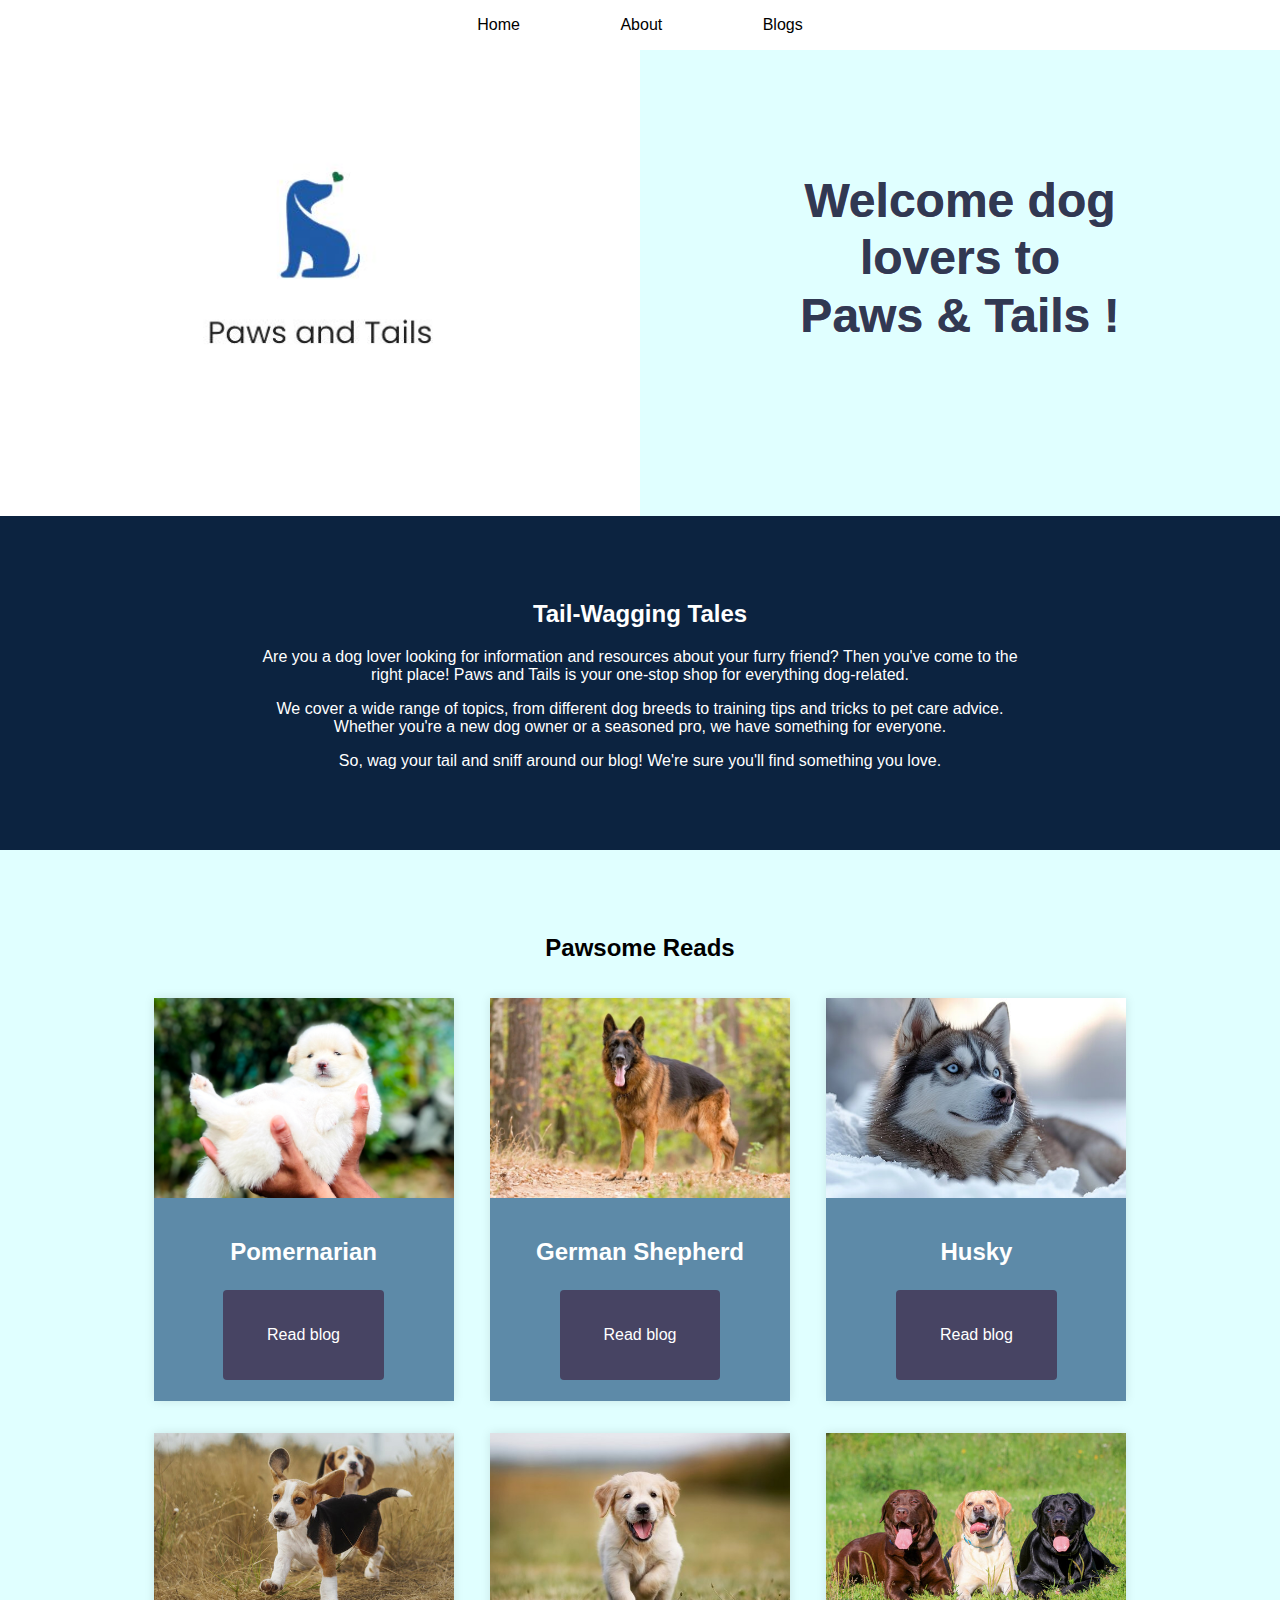
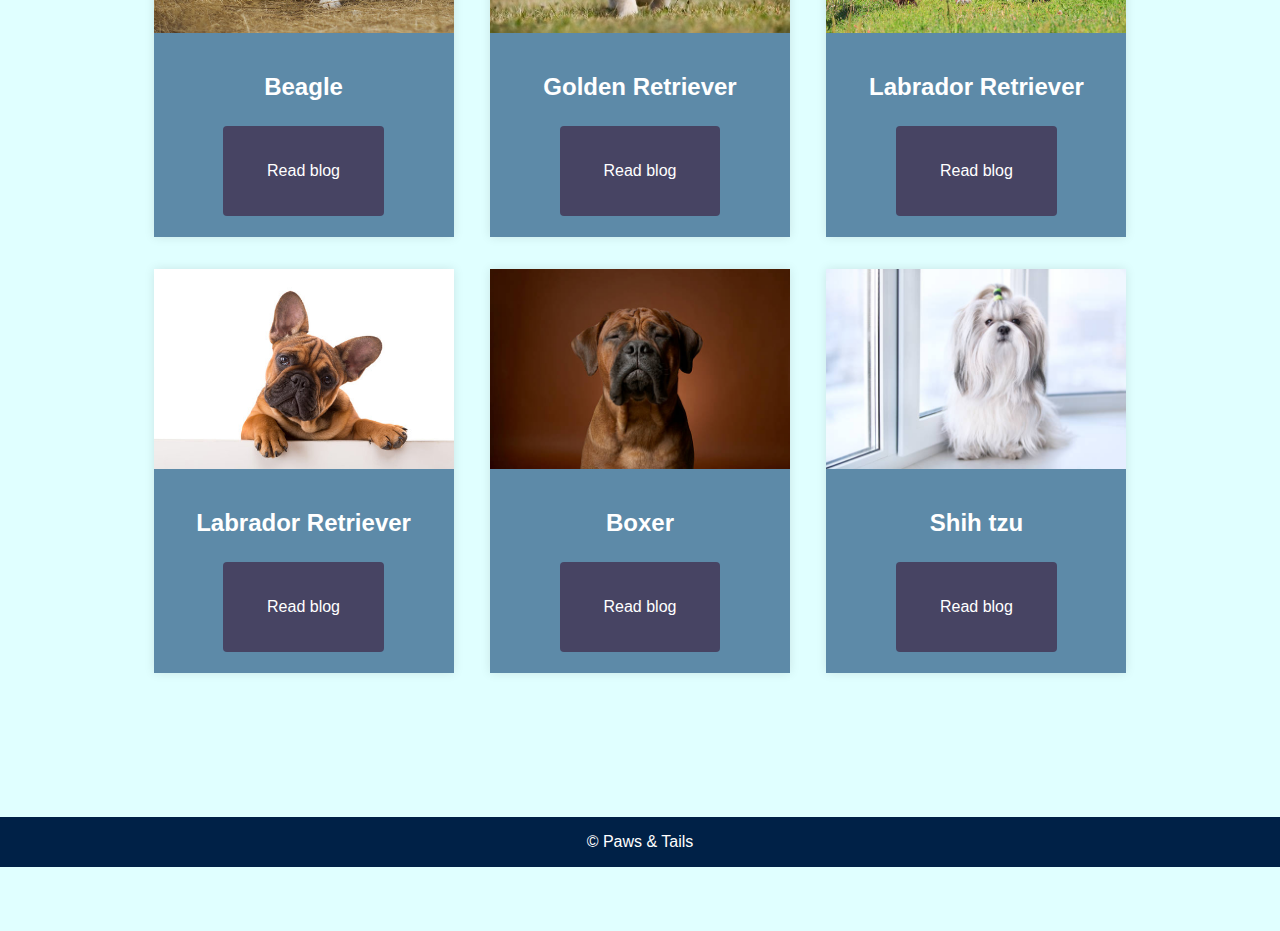
<file: index.html>
<!DOCTYPE html>
<html lang="en">
<head>
  <meta charset="UTF-8">
  <meta name="viewport" content="width=device-width, initial-scale=1.0">
  <title>Fixed Navigation Bar</title>
  <link rel="stylesheet" href="/Text-animation.css">
  <link rel="stylesheet" href="/buttons.css">
  <link rel="stylesheet" href="/index.css">

</head>
<body>
<!-- navigation bar -->
  <div class="navbar">
    <a href="#home" class="underline-hover">Home</a>
    <a href="#about" class="underline-hover">About</a>
    <a href="#blogs" class="underline-hover">Blogs</a>
  </div>

  <div id="home" class="section" style="padding: 0em;">
    <!-- <h2>Home Section</h2> -->
    <div class="hero">
        <div class="left">
            <img src="/assests/paws.jpeg" alt="" class="welcomepic">
        </div>
        <div class="right">
            <p class="cool">
                <span data-text="Welcome">Welcome</span>
                <span data-text="dog">dog</span>
                <span data-text="lovers">lovers</span>
                <span data-text="to">to</span>
                <span data-text="Paws">Paws</span>
                <span data-text="&">&</span>
                <span data-text="Tails">Tails</span>
                <span data-text="!">!</span>
            </p>	    
        </div>
    </div>
  </div>
<!-- about -->
  <div id="about" class="section" style="color: white;background-color: #0C2340" >
    <h2>Tail-Wagging Tales</h2>
    <div class="paraContainer">
        <p>Are you a dog lover looking for information and resources about your furry friend? Then you've come to the right place! Paws and Tails is your one-stop shop for everything dog-related.</p>

       <p> We cover a wide range of topics, from different dog breeds to training tips and tricks to pet care advice. Whether you're a new dog owner or a seasoned pro, we have something for everyone.</p>
        
       <p> So, wag your tail and sniff around our blog! We're sure you'll find something you love.</p><!-- Your about content here -->


    </div>
  </div>
<!-- blog section -->
  <div id="blogs" class="section">
    
    <h2>Pawsome Reads</h2>
    
    <!-- pomeranian -->
    <div class="card">
        <img src="/assests/pomernarian.jpg" alt="Pomernarian">
            <div class="card-content">
                <h2>Pomernarian </h2>
                <a href="/blogs/Pomernarian.html"><button class="button" style="vertical-align:middle"><span>Read blog</span></button></a>
            
            </div>
    </div>

    <!-- pomeranian -->
    <div class="card">
        <img src="/assests/germen shepherd.jpeg" alt="Pomernarian">
            <div class="card-content">
                <h2>German Shepherd</h2>
                <a href="/blogs/germen shepherd.html"><button class="button" style="vertical-align:middle"><span>Read blog</span></button></a>
            
            </div>
    </div>

    <!-- pomeranian -->
    <div class="card">
        <img src="/assests/husky.jpg" alt="Pomernarian">
            <div class="card-content">
                <h2>Husky </h2>
                <a href="/blogs/husky.html"><button class="button" style="vertical-align:middle"><span>Read blog</span></button></a>
            
            </div>
    </div>

    <!-- beagle -->
    <!-- pomeranian -->
    <div class="card">
        <img src="/assests/beagle.jpg" alt="Pomernarian">
            <div class="card-content">
                <h2>Beagle </h2>
                <a href="/blogs/beagle.html"><button class="button" style="vertical-align:middle"><span>Read blog</span></button></a>
            
            </div>
    </div>

    <div class="card">
        <img src="/assests/goldenretriever.jpg" alt="Pomernarian">
            <div class="card-content">
                <h2>Golden Retriever</h2>
                <a href="/blogs/goldenretriever.html"><button class="button" style="vertical-align:middle"><span>Read blog</span></button></a>
            
            </div>
    </div>

    <div class="card">
        <img src="/assests/labradorretriever.jpg" alt="Pomernarian">
            <div class="card-content">
                <h2>Labrador Retriever</h2>
                <a href="/blogs/Labrador Retriever.html"><button class="button" style="vertical-align:middle"><span>Read blog</span></button></a>
            
            </div>
    </div>

    <div class="card">
        <img src="/assests/frenchbuldog.jpg" alt="Pomernarian">
            <div class="card-content">
                <h2>Labrador Retriever</h2>
                <a href="/blogs/French Bulldog.html"><button class="button" style="vertical-align:middle"><span>Read blog</span></button></a>
            
            </div>
    </div>
    
    <div class="card">
        <img src="/assests/boxer.jpg" alt="Pomernarian">
            <div class="card-content">
                <h2>Boxer</h2>
                <a href="/blogs/boxer.html"><button class="button" style="vertical-align:middle"><span>Read blog</span></button></a>
            
            </div>
    </div>

    <div class="card">
        <img src="/assests/shihtzu.jpg" alt="Pomernarian">
            <div class="card-content">
                <h2>Shih tzu</h2>
                <a href="/blogs/shihtzu.html"><button class="button" style="vertical-align:middle"><span>Read blog</span></button></a>
            
            </div>
    </div>

    <!-- footer -->
    <footer style="margin-top: 10%;">
            <p>&copy; Paws & Tails</p>
    </footer>
  </div>
</body>
</html>
</file>
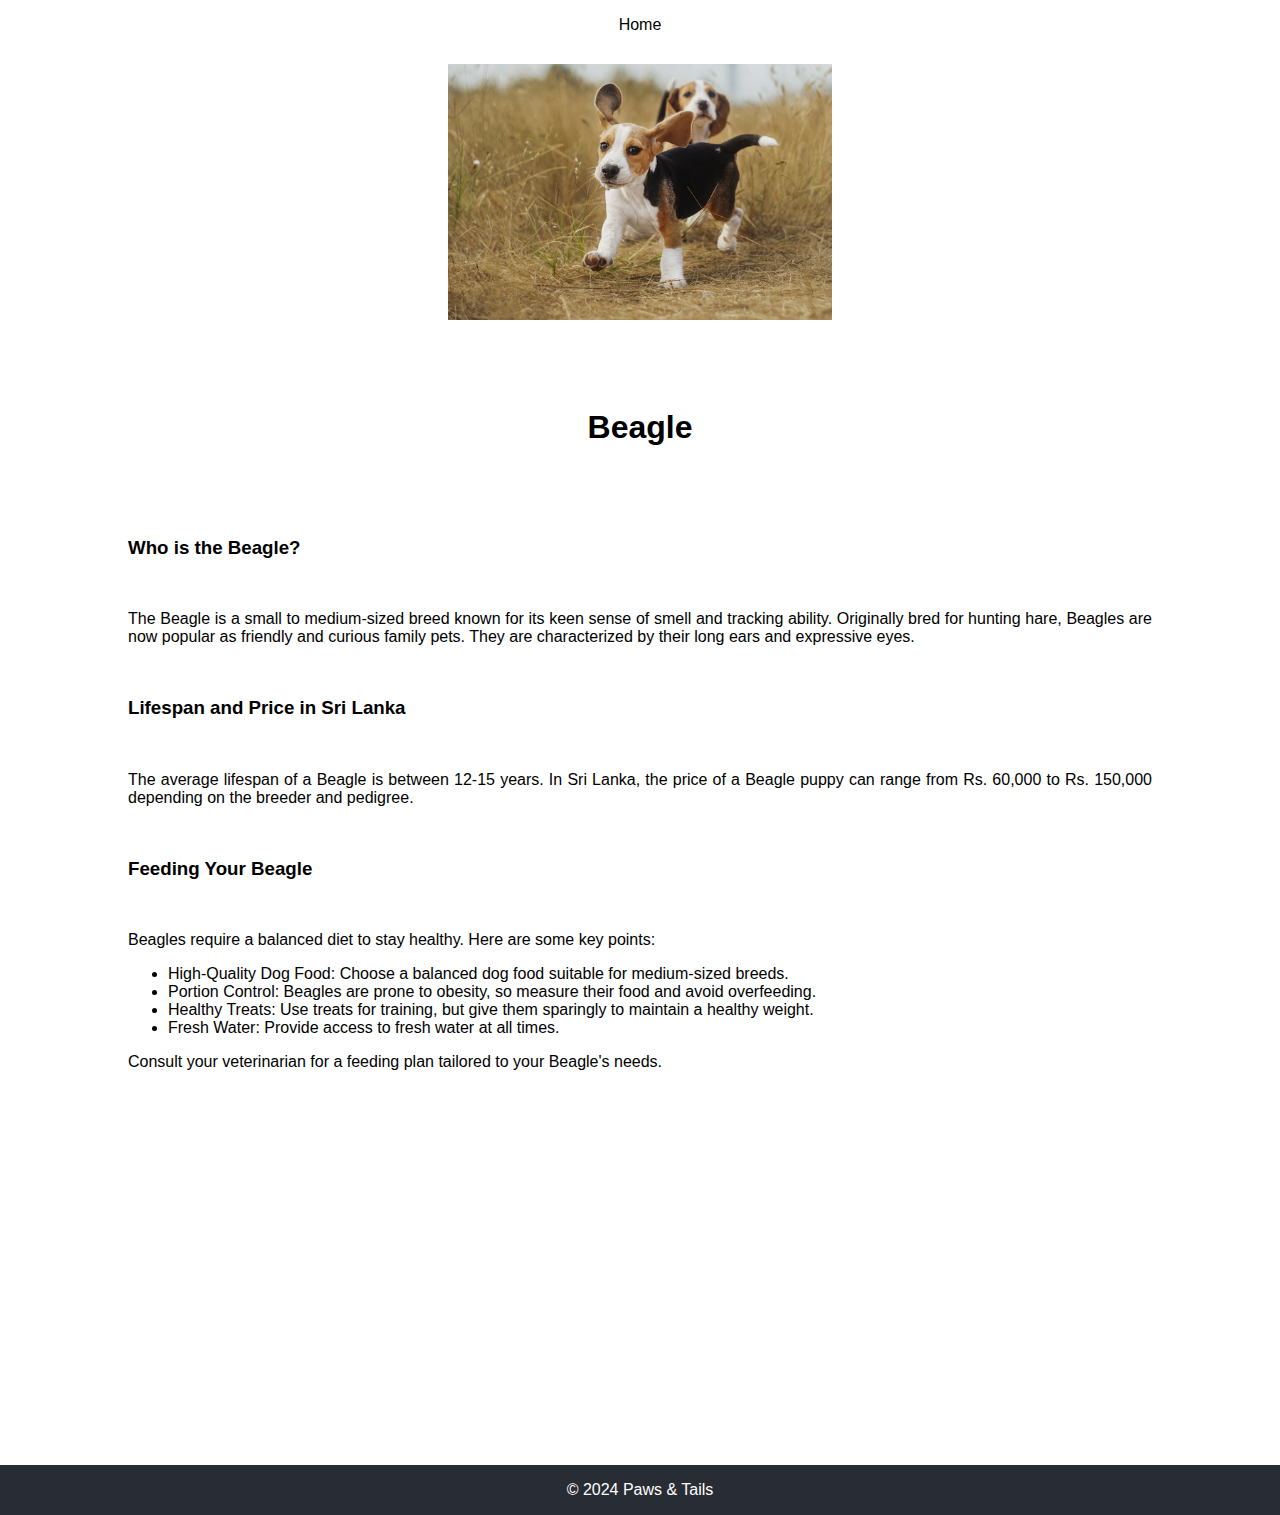
<file: blogs/beagle.html>
<!DOCTYPE html>
<html lang="en">
<head>
    <meta charset="UTF-8">
    <meta name="viewport" content="width=device-width, initial-scale=1.0">
    <title>Beagle</title>
    <link rel="stylesheet" href="/Blogsites.css">
</head>
<body>
    <div class="navbar">
        <a href="http://127.0.0.1:5500/index.html" class="underline-hover">Home</a>
    </div>
  
    <img src="/assests/beagle.jpg" alt="Beagle" class="image">
    <div class="contentBox">
        <h1>Beagle</h1>
        <br>
        <h3>Who is the Beagle?</h3>
        <p>The Beagle is a small to medium-sized breed known for its keen sense of smell and tracking ability. Originally bred for hunting hare, Beagles are now popular as friendly and curious family pets. They are characterized by their long ears and expressive eyes.</p>
        
        <h3>Lifespan and Price in Sri Lanka</h3>
        <p>The average lifespan of a Beagle is between 12-15 years. In Sri Lanka, the price of a Beagle puppy can range from Rs. 60,000 to Rs. 150,000 depending on the breeder and pedigree.</p>

        <h3>Feeding Your Beagle</h3>
        <p>Beagles require a balanced diet to stay healthy. Here are some key points:</p>
        <ul>
            <li>High-Quality Dog Food: Choose a balanced dog food suitable for medium-sized breeds.</li>
            <li>Portion Control: Beagles are prone to obesity, so measure their food and avoid overfeeding.</li>
            <li>Healthy Treats: Use treats for training, but give them sparingly to maintain a healthy weight.</li>
            <li>Fresh Water: Provide access to fresh water at all times.</li>
        </ul>
        <p>Consult your veterinarian for a feeding plan tailored to your Beagle's needs.</p>
    </div>
    <br>
    <footer>
        <p>&copy; 2024 Paws & Tails</p>
    </footer>
</body>
</html>
</file>
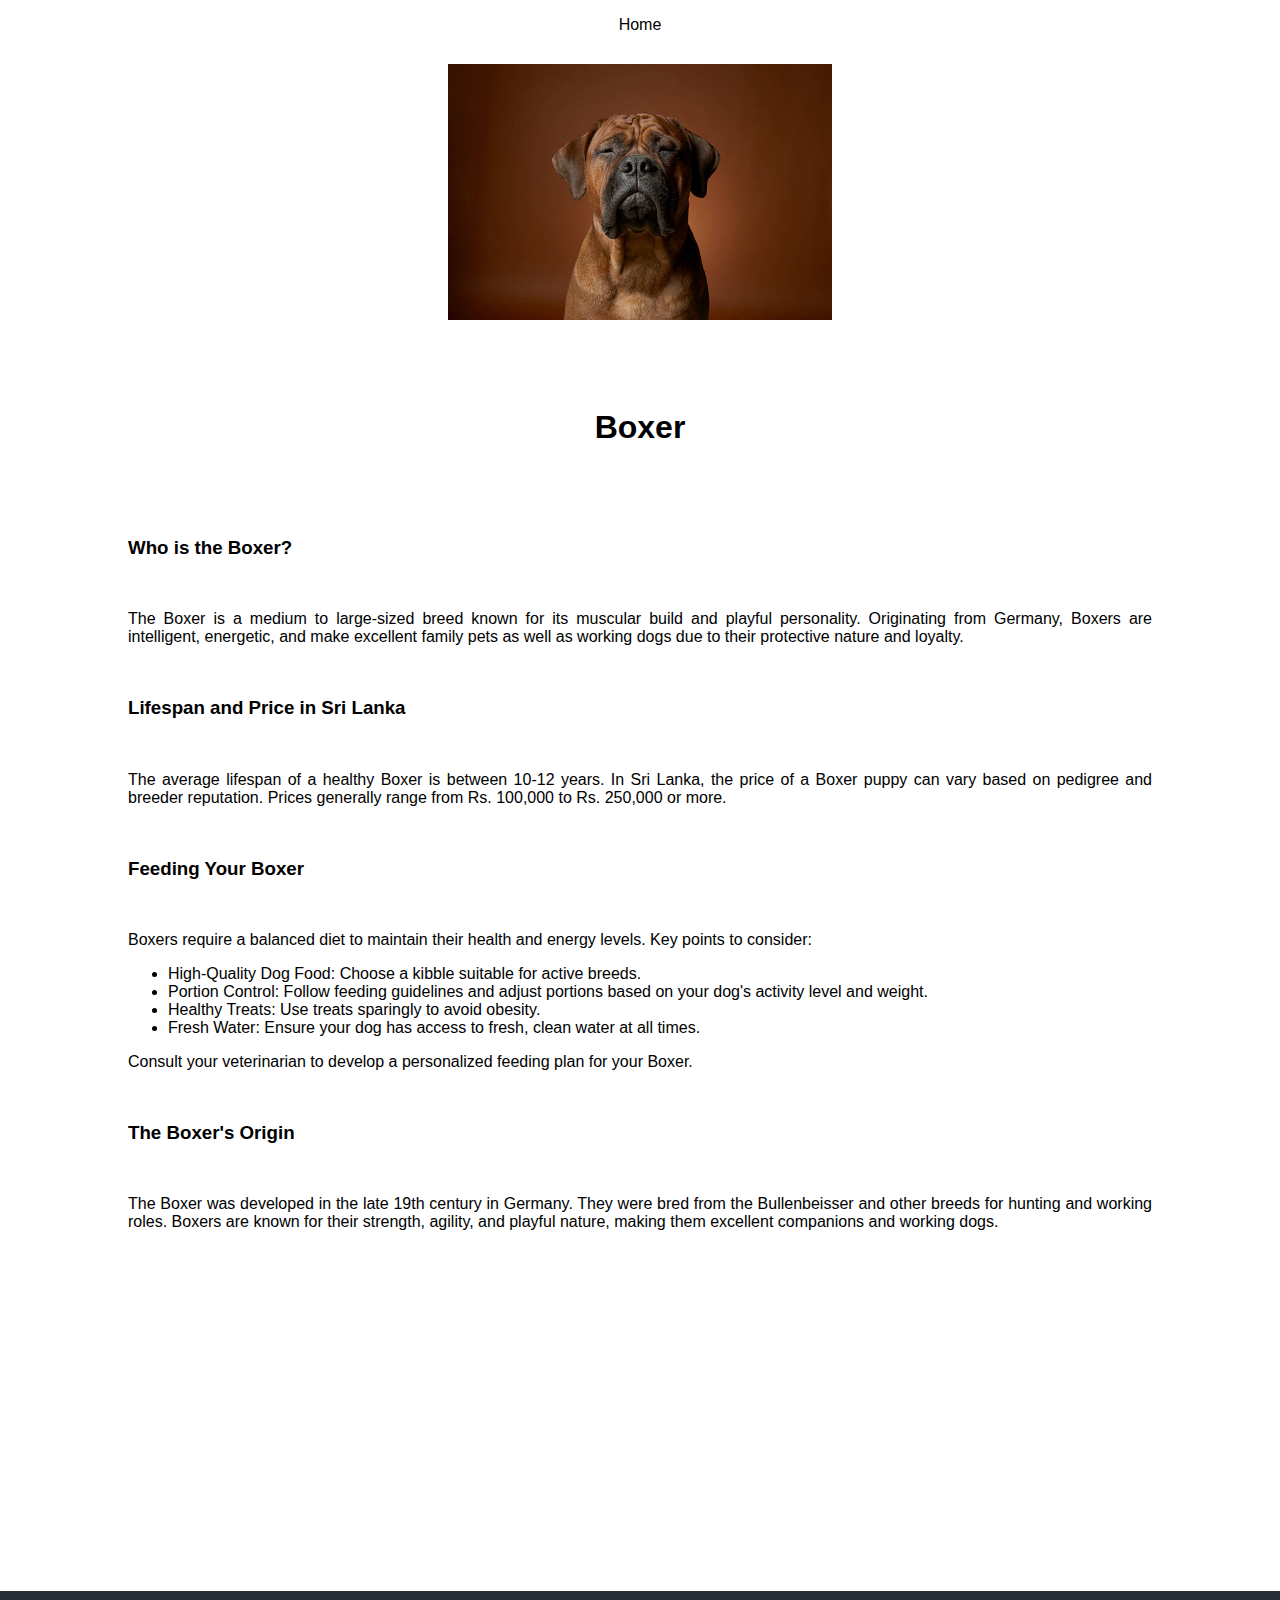
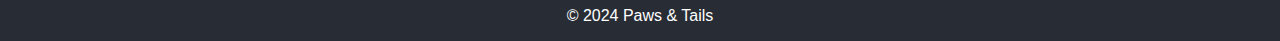
<file: blogs/boxer.html>
<!DOCTYPE html>
<html lang="en">
<head>
    <meta charset="UTF-8">
    <meta name="viewport" content="width=device-width, initial-scale=1.0">
    <title>Boxer</title>
    <link rel="stylesheet" href="/Blogsites.css">
</head>
<body>
    <div class="navbar">
        <a href="http://127.0.0.1:5500/index.html" class="underline-hover">Home</a>
    </div>
  
    <img src="/assests/boxer.jpg" alt="Boxer" class="image">
    <div class="contentBox">
        <h1>Boxer</h1>
        <br>
        <h3>Who is the Boxer?</h3>
        <p>The Boxer is a medium to large-sized breed known for its muscular build and playful personality. Originating from Germany, Boxers are intelligent, energetic, and make excellent family pets as well as working dogs due to their protective nature and loyalty.</p>
        
        <h3>Lifespan and Price in Sri Lanka</h3>
        <p>The average lifespan of a healthy Boxer is between 10-12 years. In Sri Lanka, the price of a Boxer puppy can vary based on pedigree and breeder reputation. Prices generally range from Rs. 100,000 to Rs. 250,000 or more.</p>

        <h3>Feeding Your Boxer</h3>
        <p>Boxers require a balanced diet to maintain their health and energy levels. Key points to consider:</p>
        <p>
            <ul>
                <li>High-Quality Dog Food: Choose a kibble suitable for active breeds.</li>
                <li>Portion Control: Follow feeding guidelines and adjust portions based on your dog's activity level and weight.</li>
                <li>Healthy Treats: Use treats sparingly to avoid obesity.</li>
                <li>Fresh Water: Ensure your dog has access to fresh, clean water at all times.</li>
            </ul>
        </p>
        <p>Consult your veterinarian to develop a personalized feeding plan for your Boxer.</p>

        <h3>The Boxer's Origin</h3>
        <p>The Boxer was developed in the late 19th century in Germany. They were bred from the Bullenbeisser and other breeds for hunting and working roles. Boxers are known for their strength, agility, and playful nature, making them excellent companions and working dogs.</p>
    </div>
    <footer>
        <p>&copy; 2024 Paws & Tails</p>
    </footer>
</body>
</html>
</file>
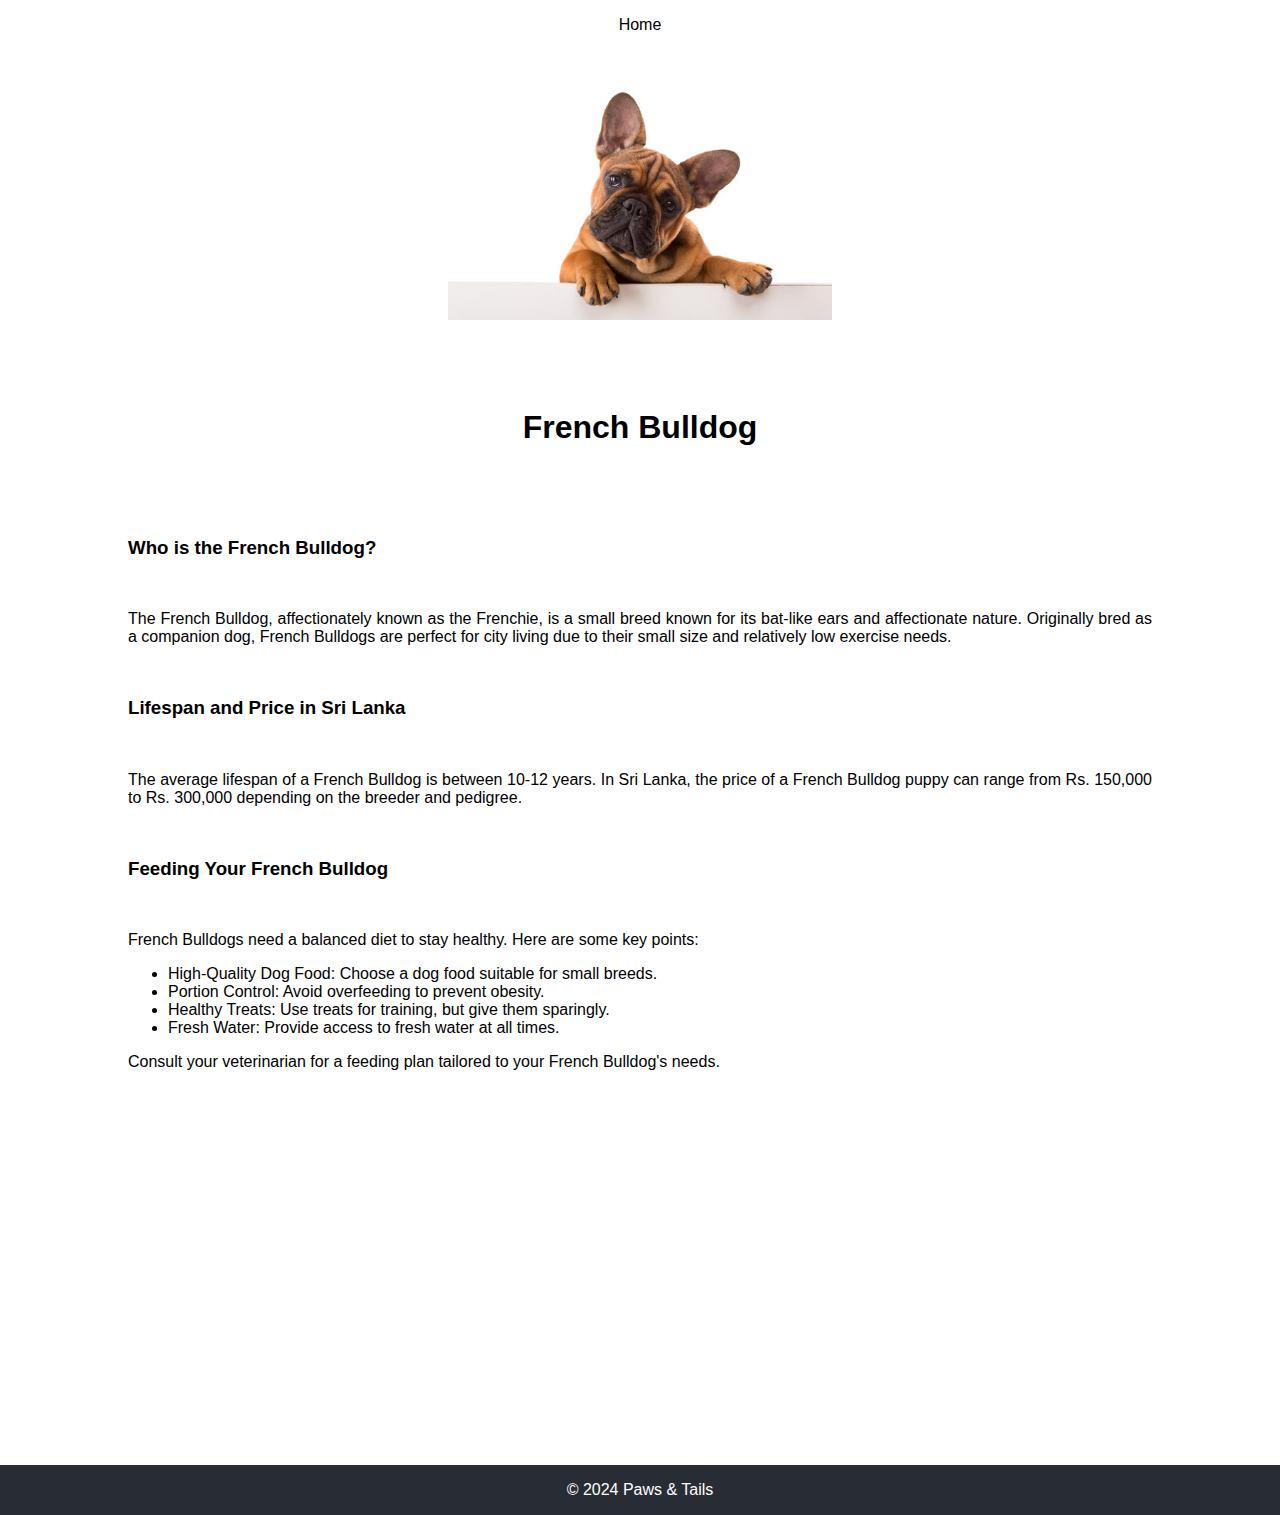
<file: blogs/French Bulldog.html>
<!DOCTYPE html>
<html lang="en">
<head>
    <meta charset="UTF-8">
    <meta name="viewport" content="width=device-width, initial-scale=1.0">
    <title>French Bulldog</title>
    <link rel="stylesheet" href="/Blogsites.css">
</head>
<body>
    <div class="navbar">
        <a href="http://127.0.0.1:5500/index.html" class="underline-hover">Home</a>
    </div>
  
    <img src="/assests/frenchbuldog.jpg" alt="French Bulldog" class="image">
    <div class="contentBox">
        <h1>French Bulldog</h1>
        <br>
        <h3>Who is the French Bulldog?</h3>
        <p>The French Bulldog, affectionately known as the Frenchie, is a small breed known for its bat-like ears and affectionate nature. Originally bred as a companion dog, French Bulldogs are perfect for city living due to their small size and relatively low exercise needs.</p>
        
        <h3>Lifespan and Price in Sri Lanka</h3>
        <p>The average lifespan of a French Bulldog is between 10-12 years. In Sri Lanka, the price of a French Bulldog puppy can range from Rs. 150,000 to Rs. 300,000 depending on the breeder and pedigree.</p>

        <h3>Feeding Your French Bulldog</h3>
        <p>French Bulldogs need a balanced diet to stay healthy. Here are some key points:</p>
        <ul>
            <li>High-Quality Dog Food: Choose a dog food suitable for small breeds.</li>
            <li>Portion Control: Avoid overfeeding to prevent obesity.</li>
            <li>Healthy Treats: Use treats for training, but give them sparingly.</li>
            <li>Fresh Water: Provide access to fresh water at all times.</li>
        </ul>
        <p>Consult your veterinarian for a feeding plan tailored to your French Bulldog's needs.</p>
    </div>
    <br>
    <footer>
        <p>&copy; 2024 Paws & Tails</p>
    </footer>
</body>
</html>
</file>
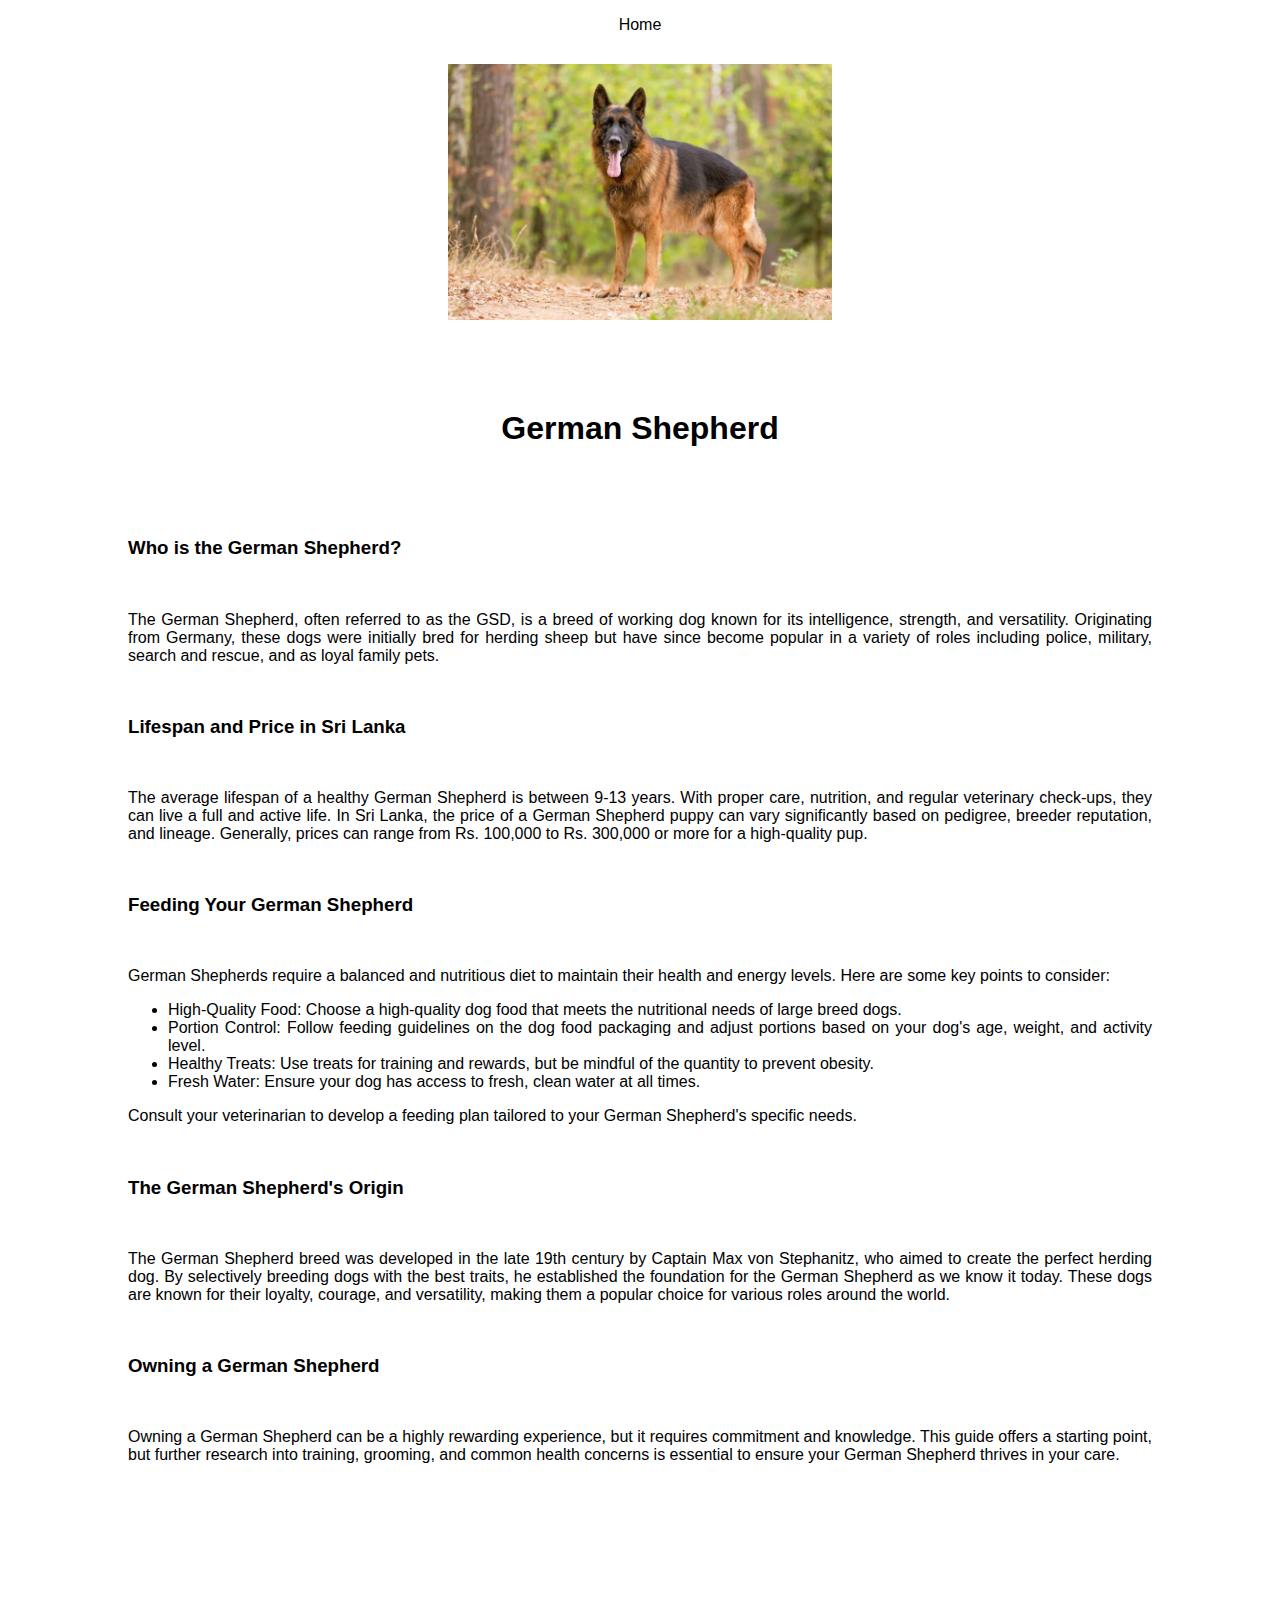
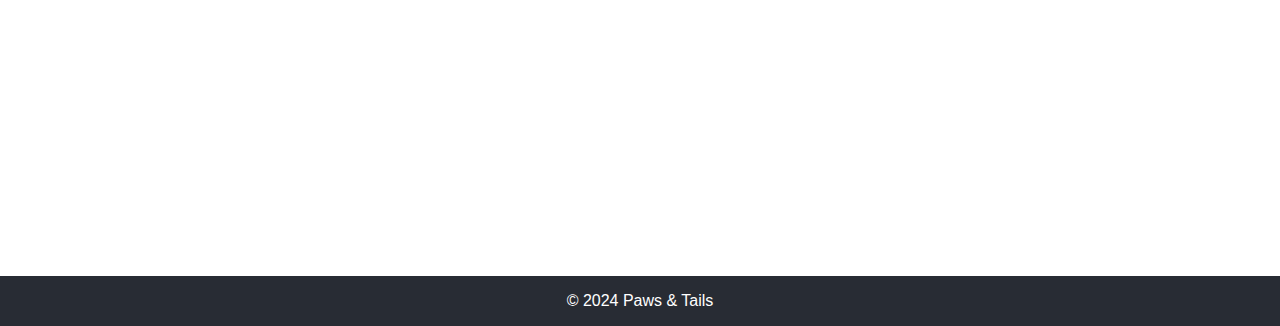
<file: blogs/germen shepherd.html>
<!DOCTYPE html>
<html lang="en">
<head>
    <meta charset="UTF-8">
    <meta name="viewport" content="width=device-width, initial-scale=1.0">
    <title>German Shepherd</title>
    <link rel="stylesheet" href="/Blogsites.css">
</head>
<body>
    <div class="navbar">
        <a href="http://127.0.0.1:5500/index.html" class="underline-hover">Home</a>
    </div>
  
    <img src="/assests/germen shepherd.jpeg" alt="German Shepherd" class="image">
    <div class="contentBox">
        <h1>German Shepherd</h1>
        <br>
        <h3>Who is the German Shepherd?</h3>
        <p>The German Shepherd, often referred to as the GSD, is a breed of working dog known for its intelligence, strength, and versatility. Originating from Germany, these dogs were initially bred for herding sheep but have since become popular in a variety of roles including police, military, search and rescue, and as loyal family pets.</p>
        
        <h3>Lifespan and Price in Sri Lanka</h3>
        <p>The average lifespan of a healthy German Shepherd is between 9-13 years. With proper care, nutrition, and regular veterinary check-ups, they can live a full and active life. In Sri Lanka, the price of a German Shepherd puppy can vary significantly based on pedigree, breeder reputation, and lineage. Generally, prices can range from Rs. 100,000 to Rs. 300,000 or more for a high-quality pup.</p>

        <h3>Feeding Your German Shepherd</h3>
        <p>German Shepherds require a balanced and nutritious diet to maintain their health and energy levels. Here are some key points to consider:</p>
        <p>
            <ul>
                <li>High-Quality Food: Choose a high-quality dog food that meets the nutritional needs of large breed dogs.</li>
                <li>Portion Control: Follow feeding guidelines on the dog food packaging and adjust portions based on your dog's age, weight, and activity level.</li>
                <li>Healthy Treats: Use treats for training and rewards, but be mindful of the quantity to prevent obesity.</li>
                <li>Fresh Water: Ensure your dog has access to fresh, clean water at all times.</li>
            </ul>
        </p>
        <p>Consult your veterinarian to develop a feeding plan tailored to your German Shepherd's specific needs.</p>

        <h3>The German Shepherd's Origin</h3>
        <p>The German Shepherd breed was developed in the late 19th century by Captain Max von Stephanitz, who aimed to create the perfect herding dog. By selectively breeding dogs with the best traits, he established the foundation for the German Shepherd as we know it today. These dogs are known for their loyalty, courage, and versatility, making them a popular choice for various roles around the world.</p>

        <h3>Owning a German Shepherd</h3>
        <p>Owning a German Shepherd can be a highly rewarding experience, but it requires commitment and knowledge. This guide offers a starting point, but further research into training, grooming, and common health concerns is essential to ensure your German Shepherd thrives in your care.</p>
    </div>
    <br>
    <!-- <div class="author"><a href="https://web.facebook.com/profile.php?id=100071647962778">- Deshan Nanayakkara -</a></div> -->
    <br>
    <footer>
        <p>&copy; 2024 Paws & Tails</p>
    </footer>
</body>
</html>
</file>
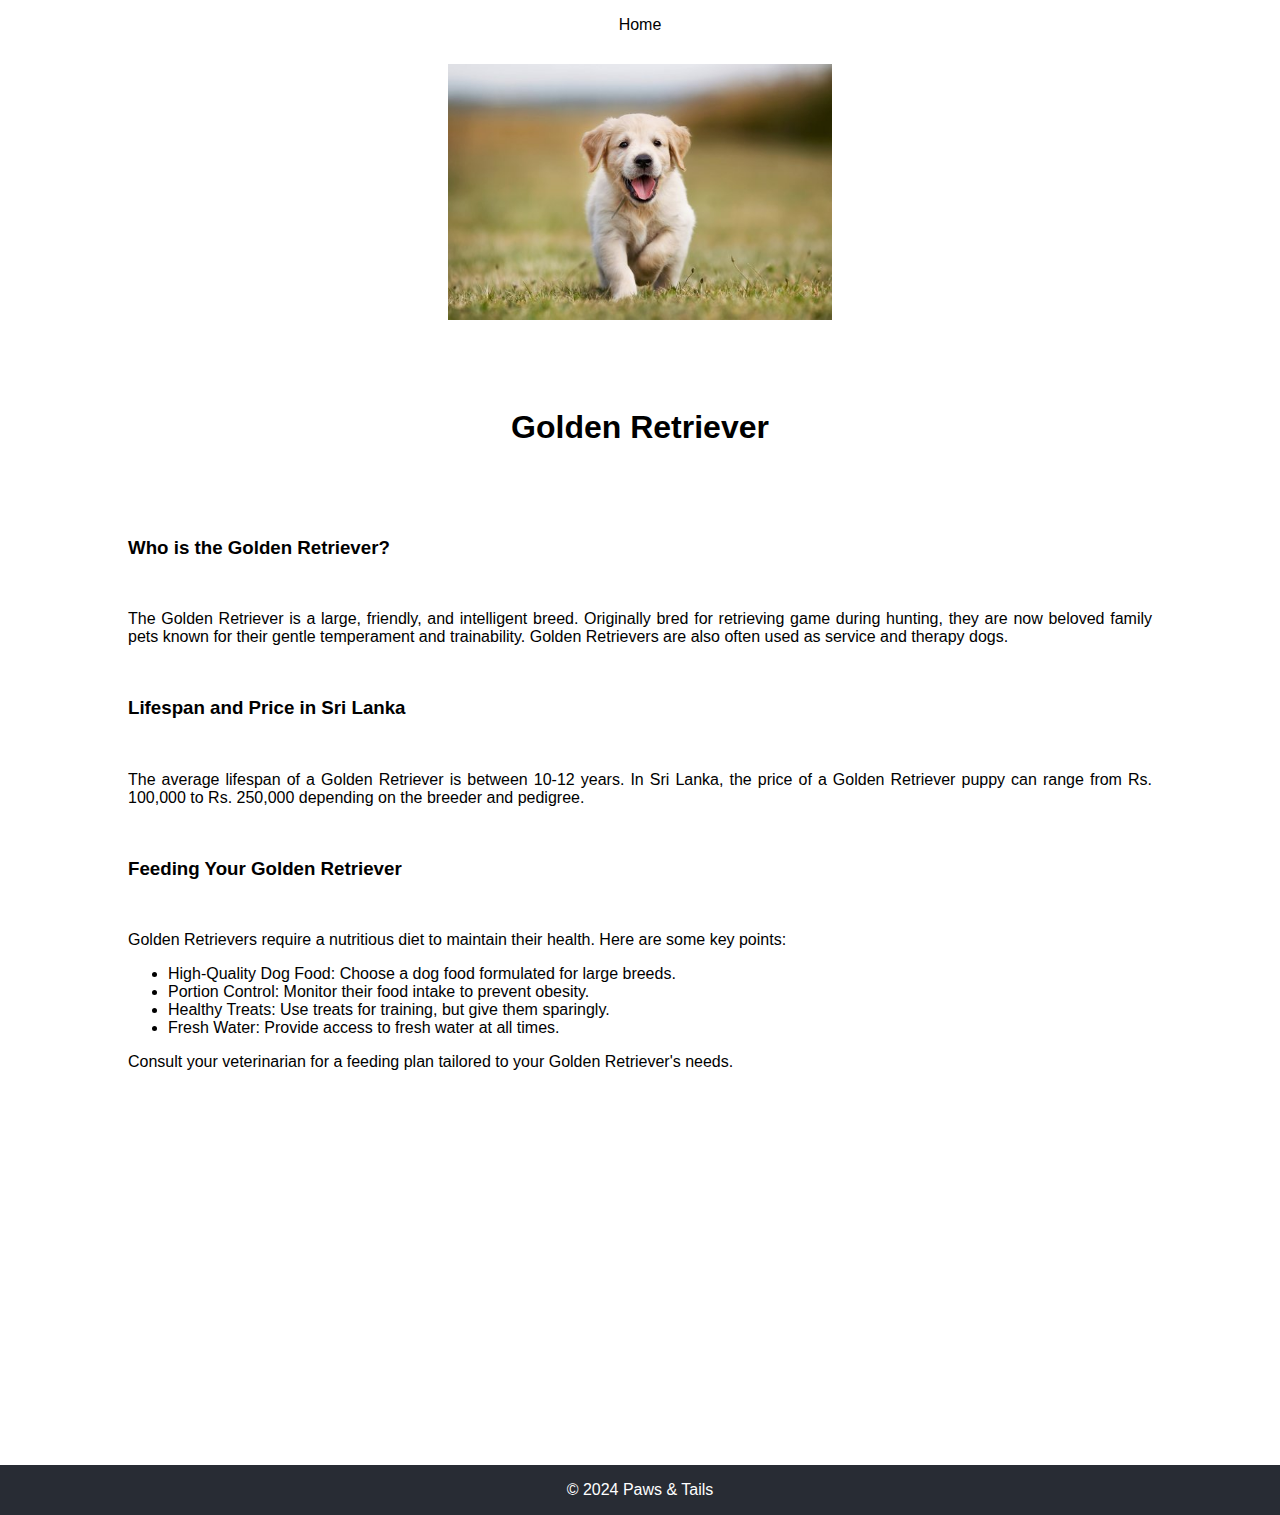
<file: blogs/goldenretriever.html>
<!DOCTYPE html>
<html lang="en">
<head>
    <meta charset="UTF-8">
    <meta name="viewport" content="width=device-width, initial-scale=1.0">
    <title>Golden Retriever</title>
    <link rel="stylesheet" href="/Blogsites.css">
</head>
<body>
    <div class="navbar">
        <a href="http://127.0.0.1:5500/index.html" class="underline-hover">Home</a>
    </div>
  
    <img src="/assests/goldenretriever.jpg" alt="Golden Retriever" class="image">
    <div class="contentBox">
        <h1>Golden Retriever</h1>
        <br>
        <h3>Who is the Golden Retriever?</h3>
        <p>The Golden Retriever is a large, friendly, and intelligent breed. Originally bred for retrieving game during hunting, they are now beloved family pets known for their gentle temperament and trainability. Golden Retrievers are also often used as service and therapy dogs.</p>
        
        <h3>Lifespan and Price in Sri Lanka</h3>
        <p>The average lifespan of a Golden Retriever is between 10-12 years. In Sri Lanka, the price of a Golden Retriever puppy can range from Rs. 100,000 to Rs. 250,000 depending on the breeder and pedigree.</p>

        <h3>Feeding Your Golden Retriever</h3>
        <p>Golden Retrievers require a nutritious diet to maintain their health. Here are some key points:</p>
        <ul>
            <li>High-Quality Dog Food: Choose a dog food formulated for large breeds.</li>
            <li>Portion Control: Monitor their food intake to prevent obesity.</li>
            <li>Healthy Treats: Use treats for training, but give them sparingly.</li>
            <li>Fresh Water: Provide access to fresh water at all times.</li>
        </ul>
        <p>Consult your veterinarian for a feeding plan tailored to your Golden Retriever's needs.</p>
    </div>
    <br>
    <footer>
        <p>&copy; 2024 Paws & Tails</p>
    </footer>
</body>
</html>
</file>
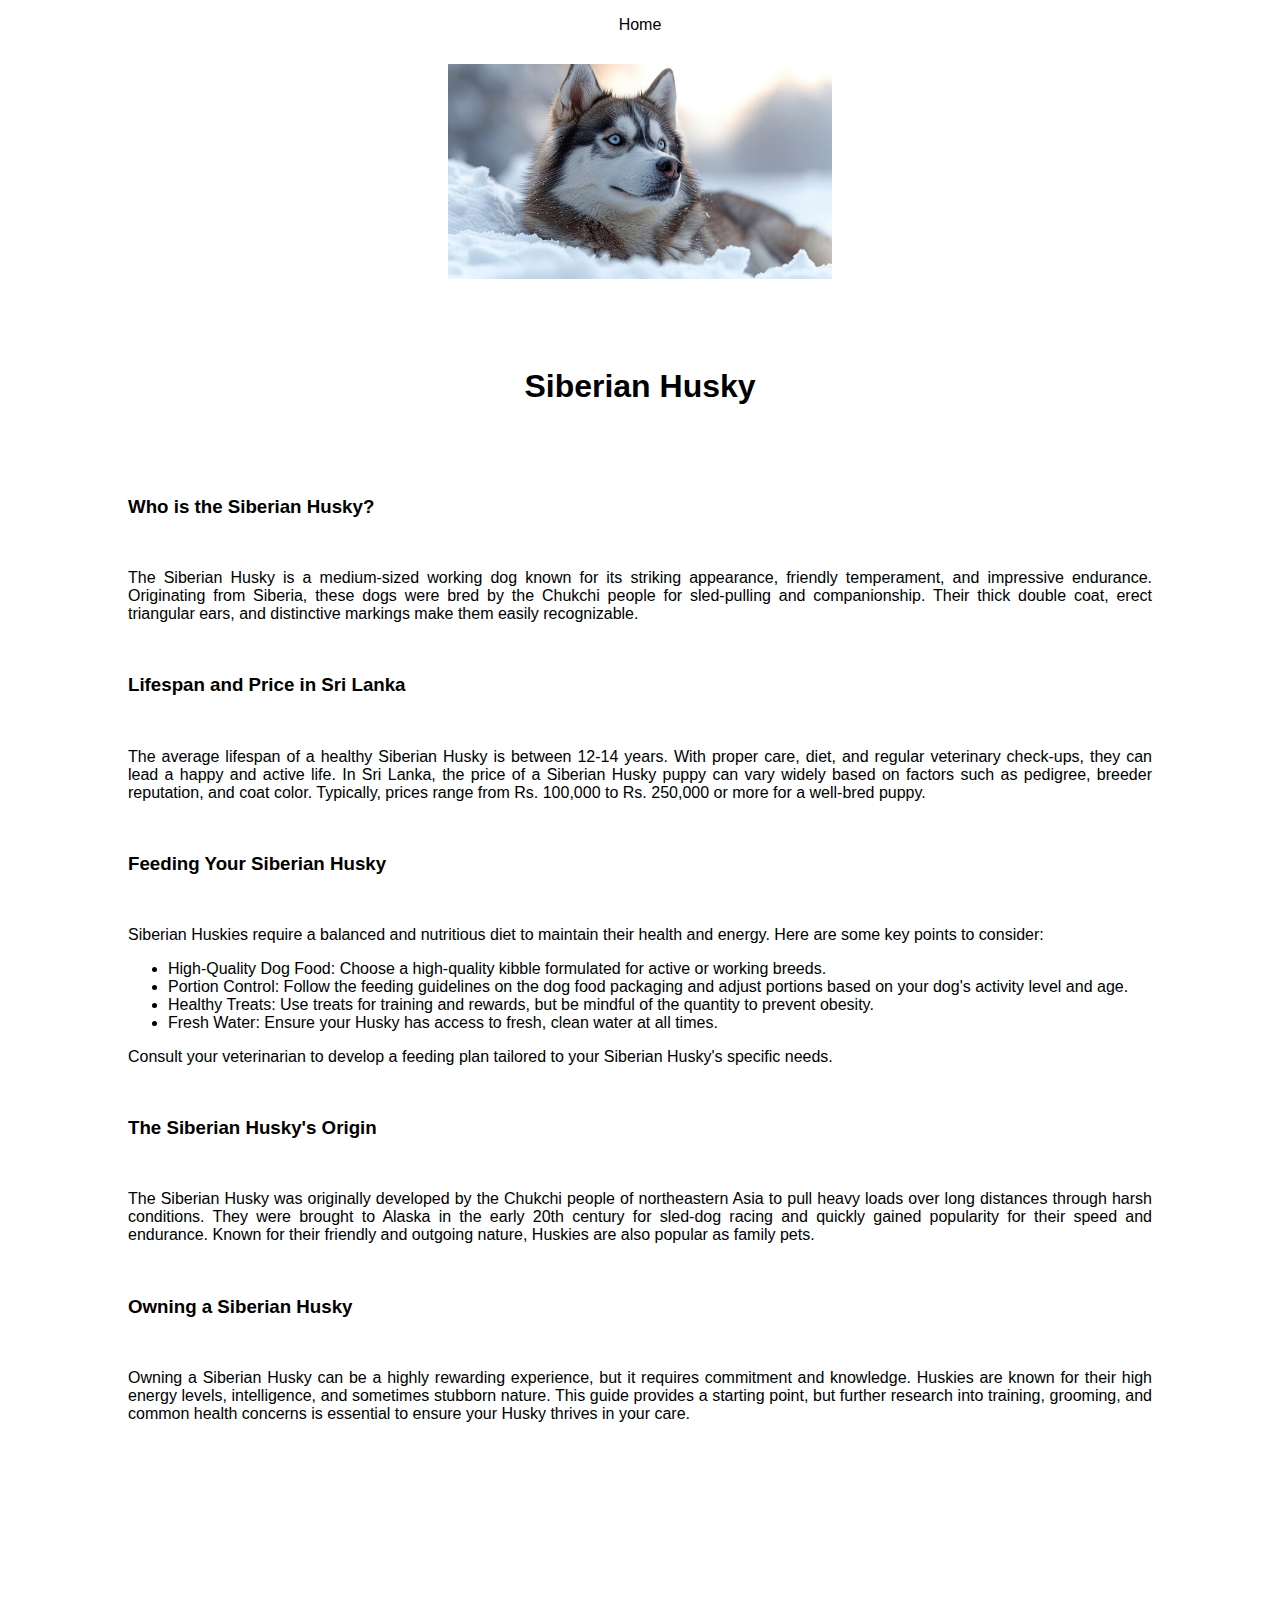
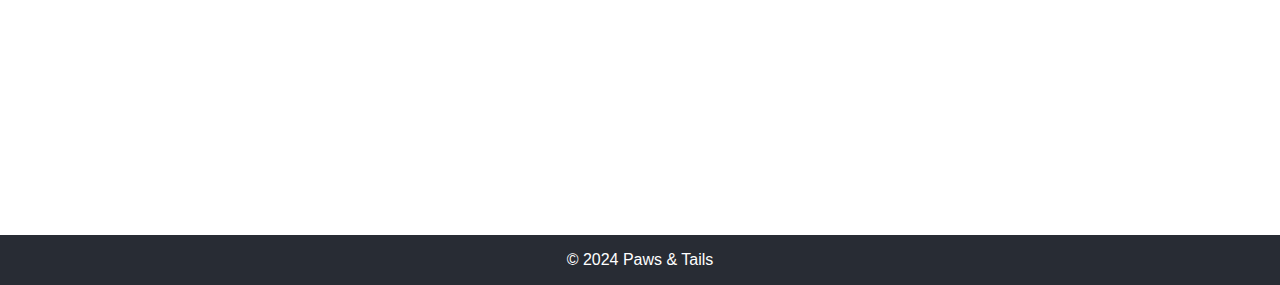
<file: blogs/husky.html>
<!DOCTYPE html>
<html lang="en">
<head>
    <meta charset="UTF-8">
    <meta name="viewport" content="width=device-width, initial-scale=1.0">
    <title>Siberian Husky</title>
    <link rel="stylesheet" href="/Blogsites.css">
</head>
<body>
    <div class="navbar">
        <a href="http://127.0.0.1:5500/index.html" class="underline-hover">Home</a>
    </div>
  
    <img src="/assests/husky.jpg" alt="Siberian Husky" class="image">
    <div class="contentBox">
        <h1>Siberian Husky</h1>
        <br>
        <h3>Who is the Siberian Husky?</h3>
        <p>The Siberian Husky is a medium-sized working dog known for its striking appearance, friendly temperament, and impressive endurance. Originating from Siberia, these dogs were bred by the Chukchi people for sled-pulling and companionship. Their thick double coat, erect triangular ears, and distinctive markings make them easily recognizable.</p>
        
        <h3>Lifespan and Price in Sri Lanka</h3>
        <p>The average lifespan of a healthy Siberian Husky is between 12-14 years. With proper care, diet, and regular veterinary check-ups, they can lead a happy and active life. In Sri Lanka, the price of a Siberian Husky puppy can vary widely based on factors such as pedigree, breeder reputation, and coat color. Typically, prices range from Rs. 100,000 to Rs. 250,000 or more for a well-bred puppy.</p>

        <h3>Feeding Your Siberian Husky</h3>
        <p>Siberian Huskies require a balanced and nutritious diet to maintain their health and energy. Here are some key points to consider:</p>
        <p>
            <ul>
                <li>High-Quality Dog Food: Choose a high-quality kibble formulated for active or working breeds.</li>
                <li>Portion Control: Follow the feeding guidelines on the dog food packaging and adjust portions based on your dog's activity level and age.</li>
                <li>Healthy Treats: Use treats for training and rewards, but be mindful of the quantity to prevent obesity.</li>
                <li>Fresh Water: Ensure your Husky has access to fresh, clean water at all times.</li>
            </ul>
        </p>
        <p>Consult your veterinarian to develop a feeding plan tailored to your Siberian Husky's specific needs.</p>

        <h3>The Siberian Husky's Origin</h3>
        <p>The Siberian Husky was originally developed by the Chukchi people of northeastern Asia to pull heavy loads over long distances through harsh conditions. They were brought to Alaska in the early 20th century for sled-dog racing and quickly gained popularity for their speed and endurance. Known for their friendly and outgoing nature, Huskies are also popular as family pets.</p>

        <h3>Owning a Siberian Husky</h3>
        <p>Owning a Siberian Husky can be a highly rewarding experience, but it requires commitment and knowledge. Huskies are known for their high energy levels, intelligence, and sometimes stubborn nature. This guide provides a starting point, but further research into training, grooming, and common health concerns is essential to ensure your Husky thrives in your care.</p>
    </div>
    <br>
    <!-- <div class="author"><a href="https://web.facebook.com/profile.php?id=100071647962778">- Deshan Nanayakkara -</a></div> -->
    <br>
    <footer>
        <p>&copy; 2024 Paws & Tails</p>
    </footer>
</body>
</html>
</file>
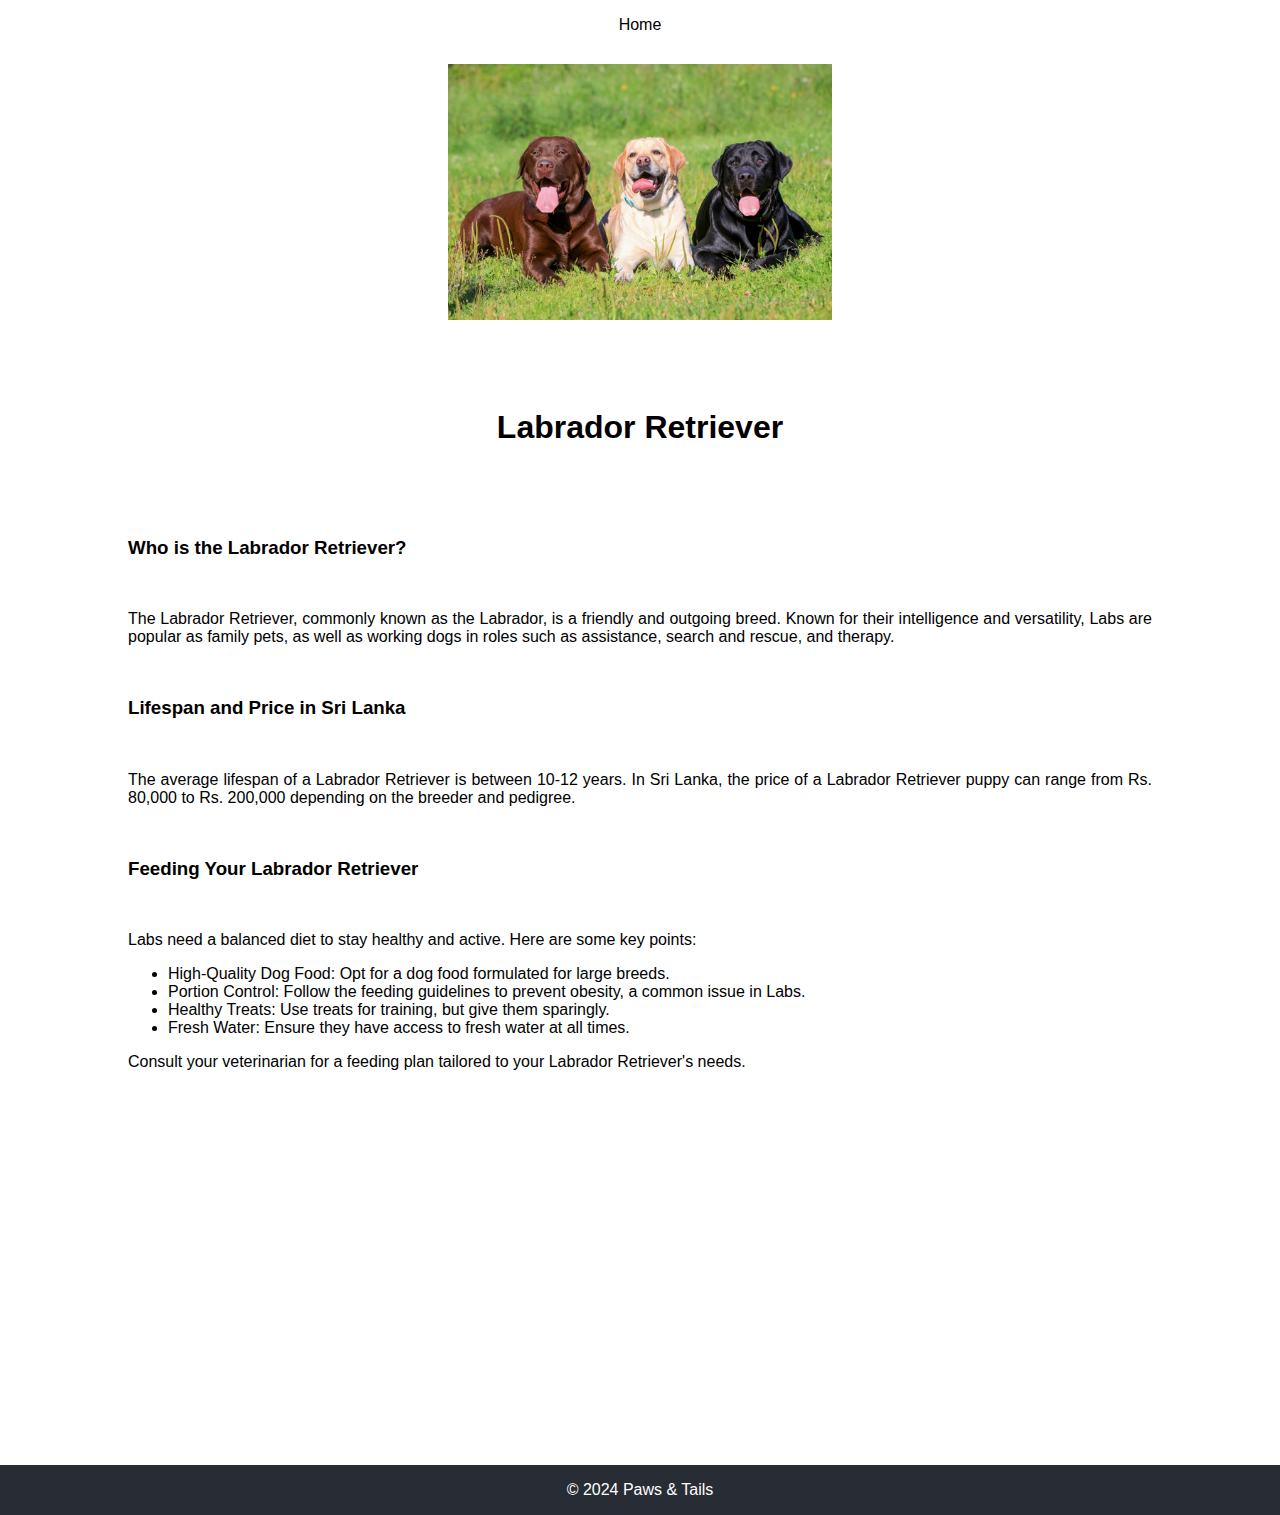
<file: blogs/Labrador Retriever.html>
<!DOCTYPE html>
<html lang="en">
<head>
    <meta charset="UTF-8">
    <meta name="viewport" content="width=device-width, initial-scale=1.0">
    <title>Labrador Retriever</title>
    <link rel="stylesheet" href="/Blogsites.css">
</head>
<body>
    <div class="navbar">
        <a href="http://127.0.0.1:5500/index.html" class="underline-hover">Home</a>
    </div>
  
    <img src="/assests/labradorretriever.jpg" alt="Labrador Retriever" class="image">
    <div class="contentBox">
        <h1>Labrador Retriever</h1>
        <br>
        <h3>Who is the Labrador Retriever?</h3>
        <p>The Labrador Retriever, commonly known as the Labrador, is a friendly and outgoing breed. Known for their intelligence and versatility, Labs are popular as family pets, as well as working dogs in roles such as assistance, search and rescue, and therapy.</p>
        
        <h3>Lifespan and Price in Sri Lanka</h3>
        <p>The average lifespan of a Labrador Retriever is between 10-12 years. In Sri Lanka, the price of a Labrador Retriever puppy can range from Rs. 80,000 to Rs. 200,000 depending on the breeder and pedigree.</p>

        <h3>Feeding Your Labrador Retriever</h3>
        <p>Labs need a balanced diet to stay healthy and active. Here are some key points:</p>
        <ul>
            <li>High-Quality Dog Food: Opt for a dog food formulated for large breeds.</li>
            <li>Portion Control: Follow the feeding guidelines to prevent obesity, a common issue in Labs.</li>
            <li>Healthy Treats: Use treats for training, but give them sparingly.</li>
            <li>Fresh Water: Ensure they have access to fresh water at all times.</li>
        </ul>
        <p>Consult your veterinarian for a feeding plan tailored to your Labrador Retriever's needs.</p>
    </div>
    <br>
    <footer>
        <p>&copy; 2024 Paws & Tails</p>
    </footer>
</body>
</html>
</file>
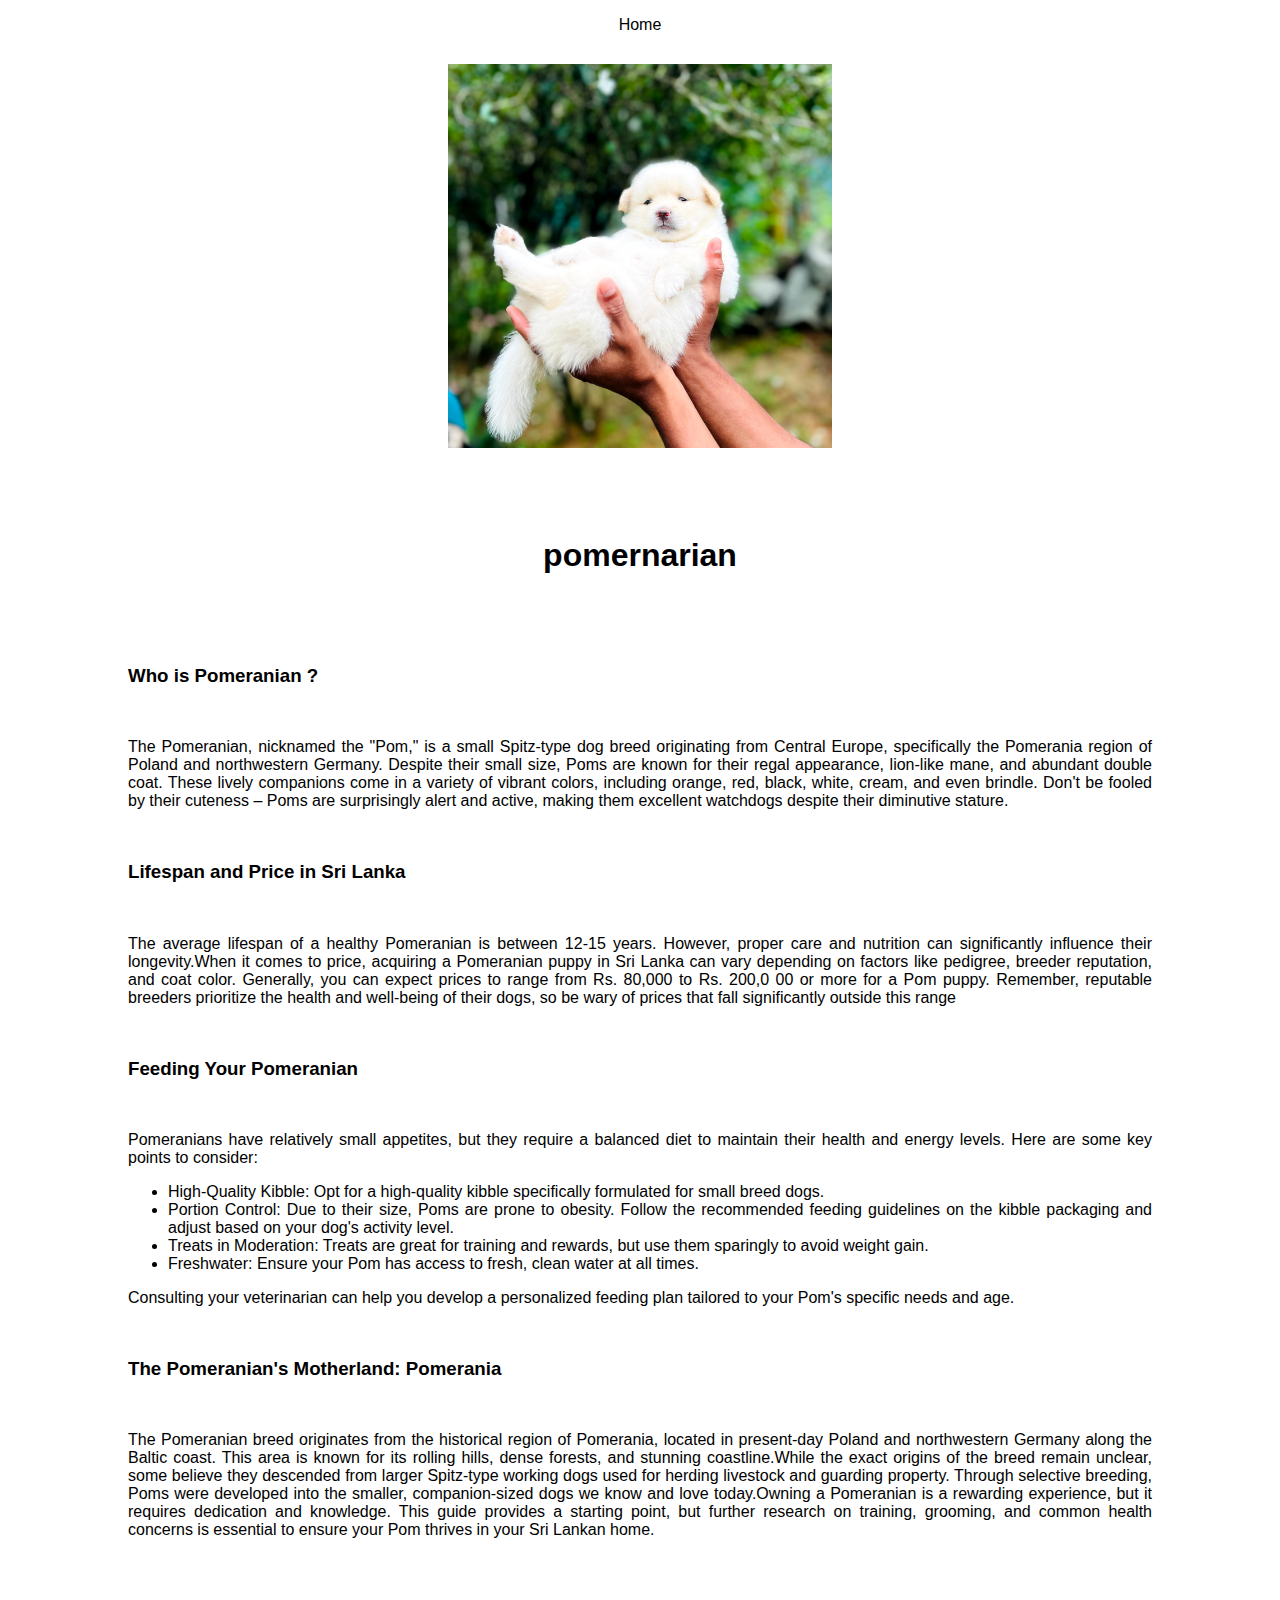
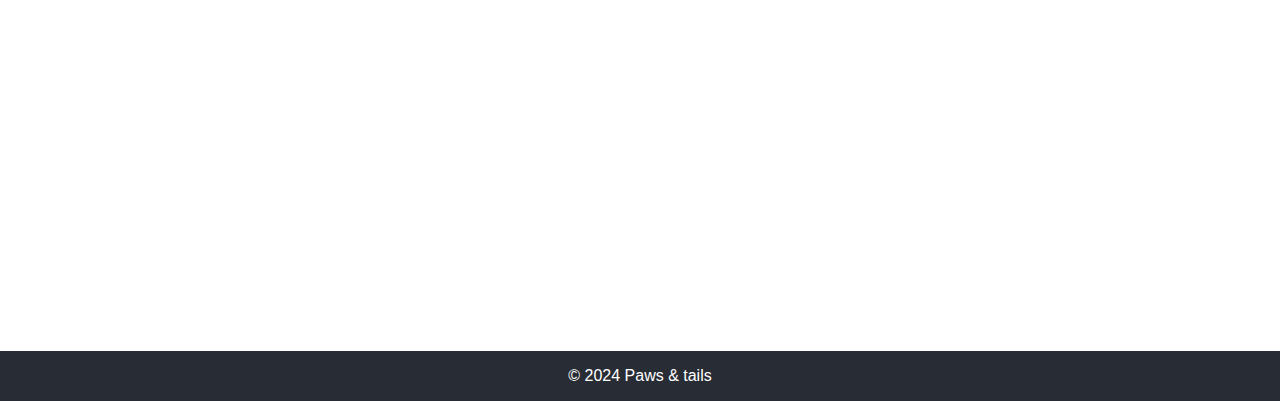
<file: blogs/Pomernarian.html>
<!DOCTYPE html>
<html lang="en">
<head>
    <meta charset="UTF-8">
    <meta name="viewport" content="width=device-width, initial-scale=1.0">
    <title>Pomernarian</title>
    <link rel="stylesheet" href="/Blogsites.css">

</head>
<body>
    <div class="navbar">
    <a href="http://127.0.0.1:5500/index.html" class="underline-hover">Home</a>
  </div>
  
  <img src="/assests/pomernarian.jpg" alt="" class="image">
  <div class="contentBox">
    <h1>pomernarian</h1>
  <br>
  <h3>Who is Pomeranian ?</h3>
  <p>The Pomeranian, nicknamed the "Pom," is a small Spitz-type dog breed originating from Central Europe, specifically the Pomerania region of Poland and northwestern Germany.  Despite their small size, Poms are known for their regal appearance, lion-like mane, and abundant double coat.

    These lively companions come in a variety of vibrant colors, including orange, red, black, white, cream, and even brindle. Don't be fooled by their cuteness – Poms are surprisingly alert and active, making them excellent watchdogs despite their diminutive stature.</p> 

    <h3>Lifespan and Price in Sri Lanka</h3>
    <p>The average lifespan of a healthy Pomeranian is between 12-15 years.  However, proper care and nutrition can significantly influence their longevity.When it comes to price, acquiring a Pomeranian puppy in Sri Lanka can vary depending on factors like pedigree, breeder reputation, and coat color.  Generally, you can expect prices to range from Rs. 80,000 to Rs. 200,0  00 or more  for a Pom puppy.  Remember, reputable breeders prioritize the health and well-being of their dogs, so be wary of prices that fall significantly outside this range</p>
        <h3>Feeding Your Pomeranian</h3>
        <p>Pomeranians have relatively small appetites, but they require a balanced diet to maintain their health and energy levels.  Here are some key points to consider:</p>
        <p><ul>
            <li>High-Quality Kibble: Opt for a high-quality kibble specifically formulated for small breed dogs.</li>
            <li>Portion Control: Due to their size, Poms are prone to obesity. Follow the recommended feeding guidelines on the kibble packaging and adjust based on your dog's activity level.</li>
            <li>Treats in Moderation: Treats are great for training and rewards, but use them sparingly to avoid weight gain.</li>
            <li>Freshwater: Ensure your Pom has access to fresh, clean water at all times.</li>
        </ul></p>
        <p>Consulting your veterinarian can help you develop a personalized feeding plan tailored to your Pom's specific needs and age.</p>
        <h3>The Pomeranian's Motherland: Pomerania</h3>
        <p>The Pomeranian breed originates from the historical region of Pomerania, located in present-day Poland and northwestern Germany along the Baltic coast.  This area is known for its rolling hills, dense forests, and stunning coastline.While the exact origins of the breed remain unclear, some believe they descended from larger Spitz-type working dogs used for herding livestock and guarding property. Through selective breeding, Poms were developed into the smaller, companion-sized dogs we know and love today.Owning a Pomeranian is a rewarding experience, but it requires dedication and knowledge.  This guide provides a starting point, but further research on training, grooming, and common health concerns is essential to ensure your Pom thrives in your Sri Lankan home.</p>
  </div>
  <br>
  <!-- <div class="author"><a href="https://web.facebook.com/profile.php?id=100071647962778">-  Deshan Nanayakkara  -</a></div> -->
  <br>
  <footer>
    <p>&copy; 2024 Paws & tails</p>
</footer>
</body>
</html>

<!-- https://www.codesdope.com/blog/article/12-creative-css-and-javascript-text-typing-animati/ -->
</file>
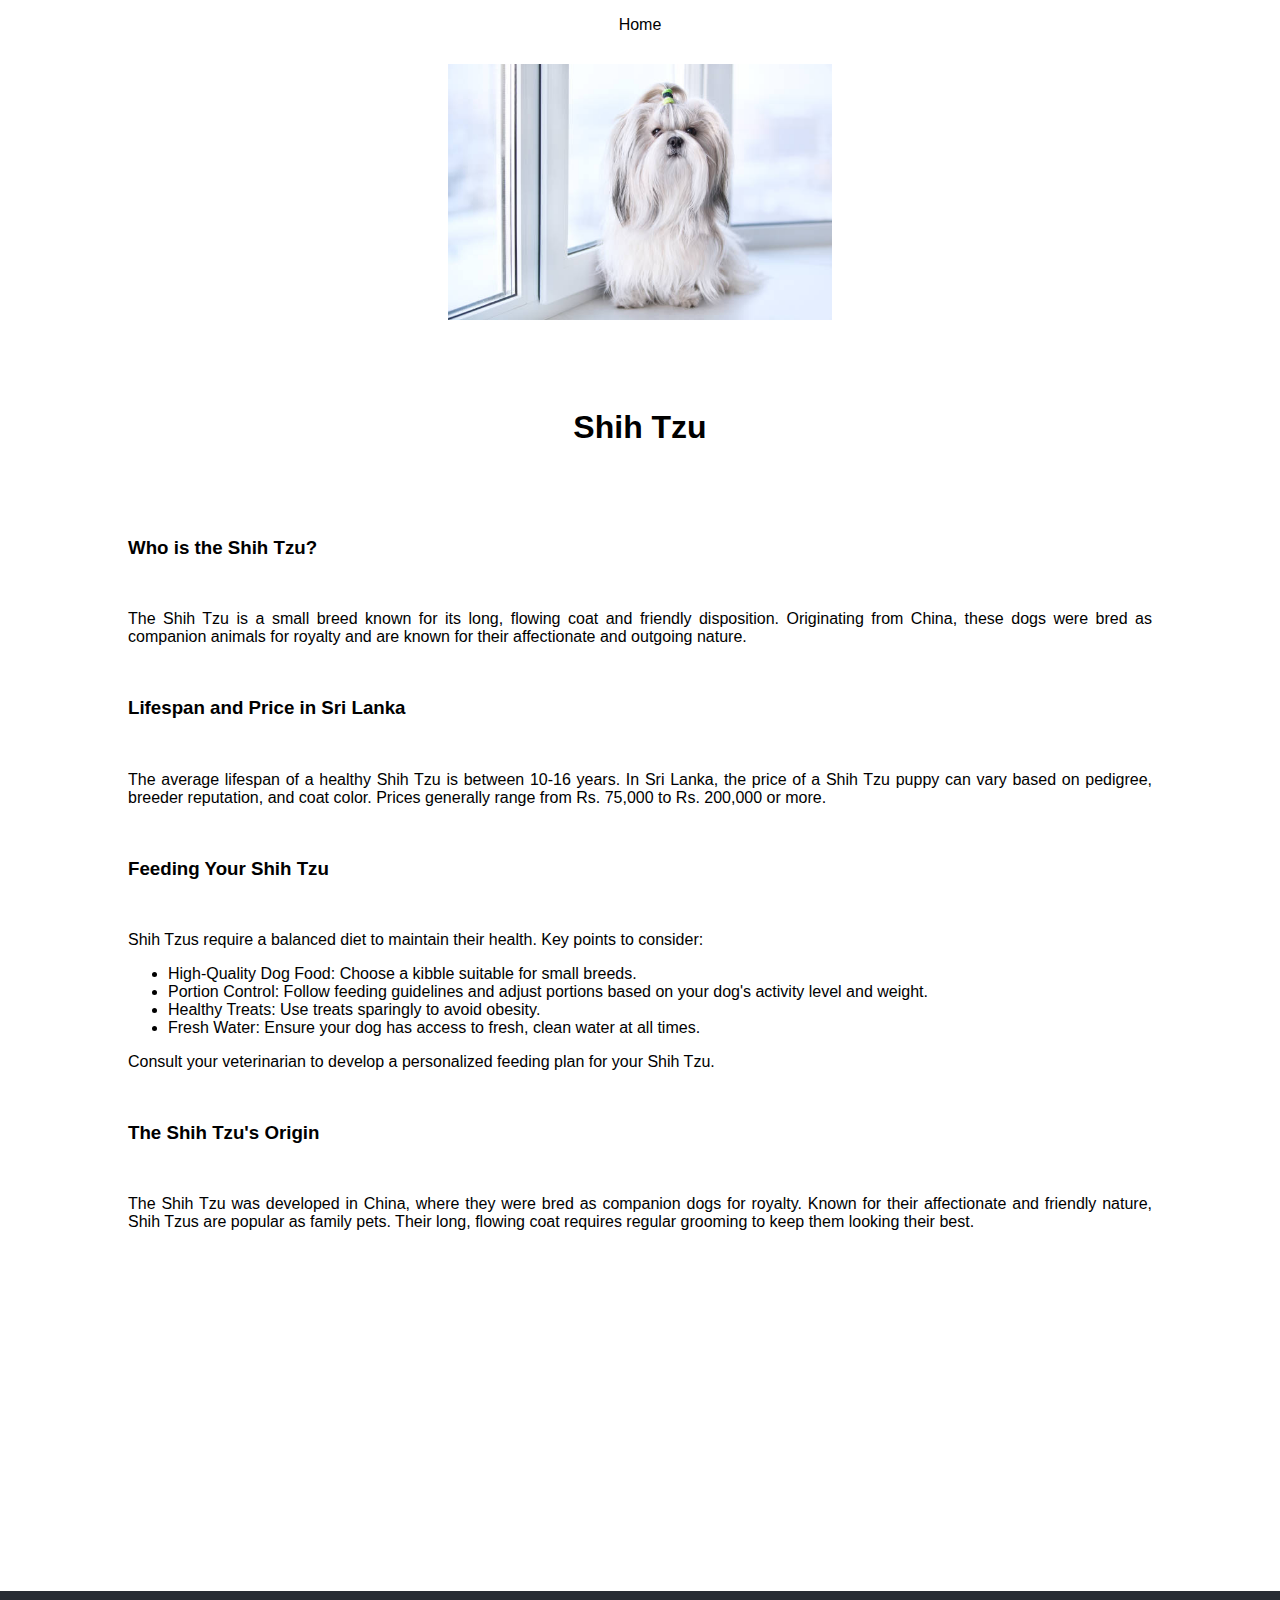
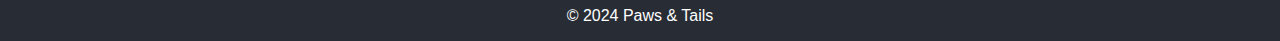
<file: blogs/shihtzu.html>
<!DOCTYPE html>
<html lang="en">
<head>
    <meta charset="UTF-8">
    <meta name="viewport" content="width=device-width, initial-scale=1.0">
    <title>Shih Tzu</title>
    <link rel="stylesheet" href="/Blogsites.css">
</head>
<body>
    <div class="navbar">
        <a href="http://127.0.0.1:5500/index.html" class="underline-hover">Home</a>
    </div>
  
    <img src="/assests/shihtzu.jpg" alt="Shih Tzu" class="image">
    <div class="contentBox">
        <h1>Shih Tzu</h1>
        <br>
        <h3>Who is the Shih Tzu?</h3>
        <p>The Shih Tzu is a small breed known for its long, flowing coat and friendly disposition. Originating from China, these dogs were bred as companion animals for royalty and are known for their affectionate and outgoing nature.</p>
        
        <h3>Lifespan and Price in Sri Lanka</h3>
        <p>The average lifespan of a healthy Shih Tzu is between 10-16 years. In Sri Lanka, the price of a Shih Tzu puppy can vary based on pedigree, breeder reputation, and coat color. Prices generally range from Rs. 75,000 to Rs. 200,000 or more.</p>

        <h3>Feeding Your Shih Tzu</h3>
        <p>Shih Tzus require a balanced diet to maintain their health. Key points to consider:</p>
        <p>
            <ul>
                <li>High-Quality Dog Food: Choose a kibble suitable for small breeds.</li>
                <li>Portion Control: Follow feeding guidelines and adjust portions based on your dog's activity level and weight.</li>
                <li>Healthy Treats: Use treats sparingly to avoid obesity.</li>
                <li>Fresh Water: Ensure your dog has access to fresh, clean water at all times.</li>
            </ul>
        </p>
        <p>Consult your veterinarian to develop a personalized feeding plan for your Shih Tzu.</p>

        <h3>The Shih Tzu's Origin</h3>
        <p>The Shih Tzu was developed in China, where they were bred as companion dogs for royalty. Known for their affectionate and friendly nature, Shih Tzus are popular as family pets. Their long, flowing coat requires regular grooming to keep them looking their best.</p>
    </div>
    <footer>
        <p>&copy; 2024 Paws & Tails</p>
    </footer>
</body>
</html>
</file>
<file: Text-animation.css>
:root {
	--background: #f3a683;
	--base: #303952;
	--accent: #786fa6;
	--shadow: #e77f67;
}

html {
	background: var(--background);
	display: grid;
	height: 100%;
	place-items: center;
}

.cool {
	font: bold 3rem/1.2 sans-serif;
	max-width: 20rem;

	span {
		color: var(--shadow);
		display: inline-block;
		position: relative;

		/* // Setting the stagger "by hand". You have to know the number of children beforehand and loop through them all, or set staggers only for a number of first children. Or set it with js */
		@for $i from 1 through 10 {
			&:nth-child(#{$i}) {
				&::before,
				&::after {
					animation-delay: #{$i / 10}s;
				}
			}
		}

		/* // make the font black again if no animation is playing */
		@media (prefers-reduced-motion) {
			color: var(--base);
		}

		/* // the magic, kinda */
		&::before {
			animation: max-height 1.6s cubic-bezier(0.61, 1, 0.88, 1) 1 normal both;
			color: var(--accent);
		}
		
		&::after {
			animation: max-width 2.8s cubic-bezier(0.61, 1, 0.88, 1) 1 normal both;
			color: var(--base);
		}
		
		&::before,
		&::after {
			/* // Using data attribute to avoid duplicated content in HTML. It has a very good support when used in the content property https://caniuse.com/mdn-css_types_attr */
			content: attr(data-text);
			left: 0;
			/* // The overflowing text is cut off */
			overflow: hidden;
			position: absolute;
			/* // Set the speak property to none, because we don't want screen readers to read every word in the paragraph twice. "Hello, hello"? No! */
			speak: none;

			/* // In thi+s case we just don't animate things, BUT we can maybe animate opacity only since reduced motion != no motion */
			@media (prefers-reduced-motion) {
				animation: none;
				content: "";
			}
		}
	}
}

@keyframes max-width {
	from {
		max-width: 0;
	}
	to {
		max-width: 100%;
	}
}

@keyframes max-height {
	from {
		max-height: 0;
	}
	to {
		max-height: 100%;
	}
}




/* p */
</file>
<file: buttons.css>
.button {
    display: inline-block;
    border-radius: 4px;
    background-color: #474463;
    border: none;
    color: #FFFFFF;
    text-align: center;
    font-size: 100%;
    /* padding: 25%; */
    width: 60%;
    height: 10vh;
    transition: all 0.5s;
    cursor: pointer;
    margin: 5px;
  }
  
  .button span {
    cursor: pointer;
    display: inline-block;
    position: relative;
    transition: 0.5s;
  }
  
  .button span:after {
    content: '\00bb';
    position: absolute;
    opacity: 0;
    top: 0;
    right: -20px;
    transition: 0.5s;
  }
  
  .button:hover span {
    padding-right: 25px;
  }
  
  .button:hover span:after {
    opacity: 1;
    right: 0;
  }
</file>
<file: index.css>
body {
    margin: 0;
    font-family: Arial, sans-serif;
}
/* Navigation Bar */
.navbar {
    position: fixed;
    top: 0;
    z-index: 10;
    width: 100%;
    background-color: #ffffff;
    overflow: hidden;
    text-align: center;
}

.navbar a {
    display: inline-block;
    padding: 1em 3em;
    text-decoration: none;
    color: black;
}

.navbar a:hover {
    /* background-color: #ddd; */
    color:#002147;
}

/* home section */

.section {
    /* padding: 50px 20px; */
    text-align: center;
    background-color: #E0FFFF;
}



.hero {
    display: grid;
    grid-template-columns: 1fr 1fr;
    height: 100%;
    color: #8c9ab900;
}
.hero .left { 
width: 50vw;
background-color: white;
color: #000000;
align-items: center;
justify-content: center;
text-align: center;
}


.hero .right {
    width: 50vw;
    background-color: #7CB9E8(163, 132, 132);
    color: #000000;
    align-items: center;
    justify-content: center;
    text-align: center;
    display: flex;
    justify-content: center;

}

.section {
    padding: 4em 0;
    text-align: center;
}

.section h3 {
    font-size: 2em;
    margin-bottom: 1em;
}

.card {
    display: inline-block;
    width: 300px;
    margin: 1em;
    background-color: #5D8AA8;
    box-shadow: 0 0 10px rgba(0, 0, 0, 0.1);
    transition: transform 0.3s;
    color: white;
    
}

.card img {
    width: 100%;
    height: 200px;
    object-fit: cover;
}

.card:hover {
    transform: scale(1.05);
}

.card-content {
    padding: 1em;
}

.card-content h4 {
    margin: 0.5em 0;
}

footer {
    background-color: #002147;
    color: white;
    padding: 1em 0;
    text-align: center;
    bottom: 0;
}

footer p {
    margin: 0;
}
.underline-hover {
position: relative;
cursor: pointer; 
}

.underline-hover::before {
content: '';
position: absolute;
width: 0;
height: 4px;
bottom: 0;
left: 0;
background-color:#002147;
transition: width 0.5s ease;
}


.underline-hover:hover::before {
width: 100%;
}
.welcomepic{
width: 80%;
margin-left: 10%;
margin-right: 10%;
justify-content: center;

}
.paraContainer{
padding-left: 20%;
padding-right: 20%;
}
</file>
<file: Blogsites.css>
body {
    margin: 0;
    font-family: Arial, sans-serif;
    /* display: flex; */
    background-color: rgb(255, 255, 255);
    text-align: center;
    align-items: center;
    
}
/* Navigation Bar */
.navbar {
    position: fixed;
    top: 0;
    width: 100%;
    background-color: #ffffff;
    overflow: hidden;
    text-align: center;
}

.navbar a {
    display: inline-block;
    padding: 1em 3em;
    text-decoration: none;
    color: black;
}
p{
    left: 20vw;
    right: 20vw;
}

.navbar a:hover {
    /* background-color: #ddd; */
    color: #742d64;
}
/* underline hover */
/* Apply default styles to the span */
.underline-hover {
position: relative; /* Ensure proper positioning of pseudo-element */
cursor: pointer; /* Change cursor to pointer on hover */
}

/* Create a pseudo-element for the underline */
.underline-hover::before {
content: ''; /* Required for pseudo-elements */
position: absolute; /* Position relative to the parent element */
width: 0; /* Initial width of the underline */
height: 4px; /* Thickness of the underline */
bottom: 0; /* Position at the bottom */
left: 0; /* Start from the left */
background-color: #742d64; /* Initial color of the underline */
transition: width 0.5s ease; /* Smooth transition effect for width */
}

/* Expand the underline on hover */
.underline-hover:hover::before {
width: 100%; /* Expand to full width on hover */
}
.contentBox{
text-align: justify;
margin-left: 10%;
margin-right: 10%;

}
.image{
padding: 5%;
width: 30vw;
}
footer {
    background-color: #282c34;
    color: white;
    padding: 1em 0;
    text-align: center;
    
    margin-top: 40vh;
}

footer p {
    margin: 0;
}
.author{
    text-align: center;
    color: black;
}
.author:hover{
    color: #742d64;
}
h3{
    margin-top: 5%;
    margin-bottom: 5%;
}
h1{
    text-align: center;
}
</file>
